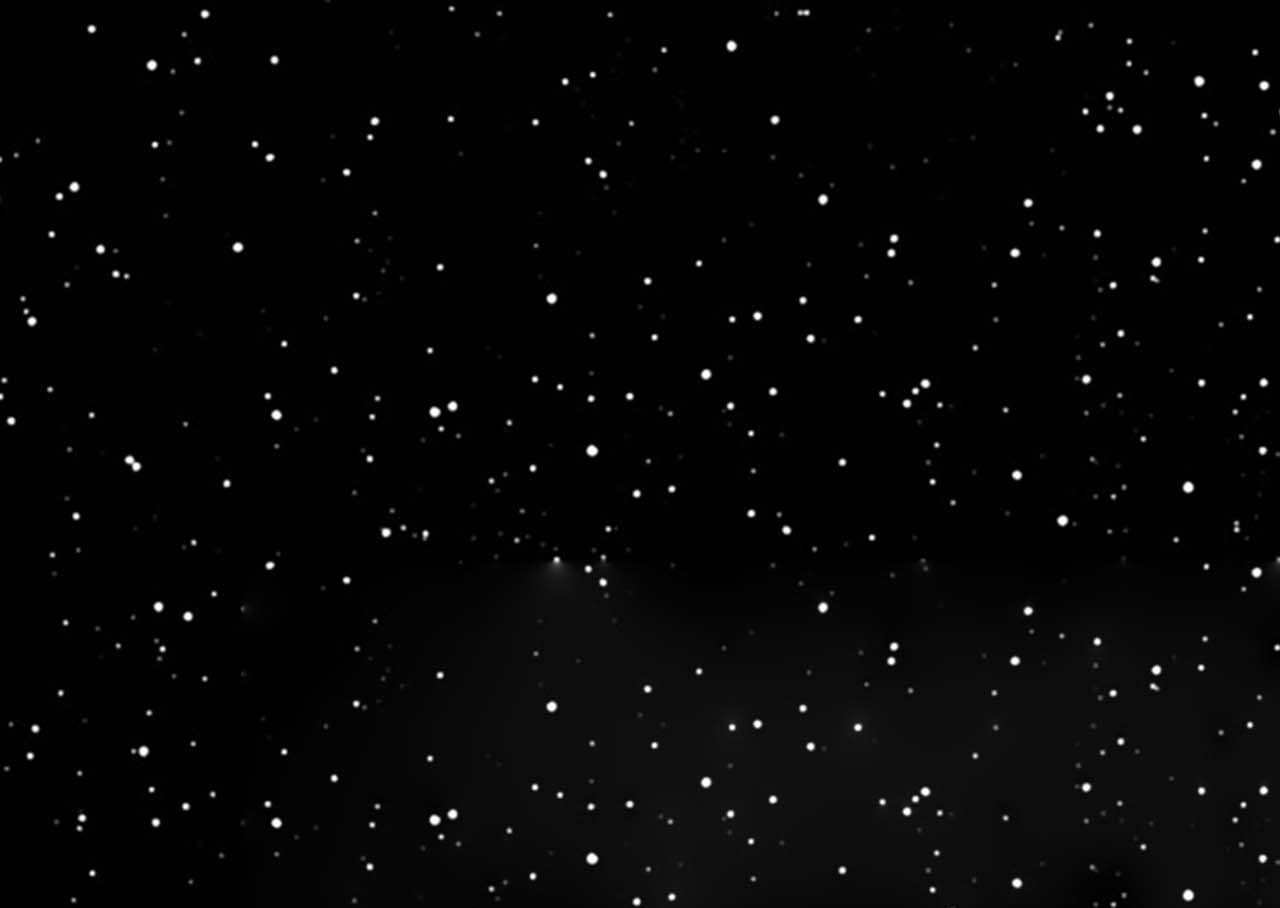
<file: index.html>
<!DOCTYPE html>
<html>
    <head>
        <title>Happy Birthday!</title>
        <link rel="stylesheet" href="indexStylesheet.css">
    </head>
    <body>
        <div id="flyingGif">
            <img src="imagesAndMedia/FlyingBirdTrans.gif" id="bird-flying-wrapper" class="bird-gif-wrapper-class">
            <img src="imagesAndMedia/FlyingBirdTrans.gif" id="bird-flipping-wrapper" class="bird-flipping-wrapper-class">
            <a href="wishes.html">
                <img src="imagesAndMedia/FlyingBirdTrans.gif" id="bird-messaging-wrapper" class="bird-messaging-wrapper-class">
            </a>
        </div>
        <div class="bubble bubble-bottom-left">
            <b>Hi Meena!!</b>
            This is Birdie, The Messenger.
            I've got a message for you!
            Click me to read it!
        </div>
    </body>
</html>
</file>
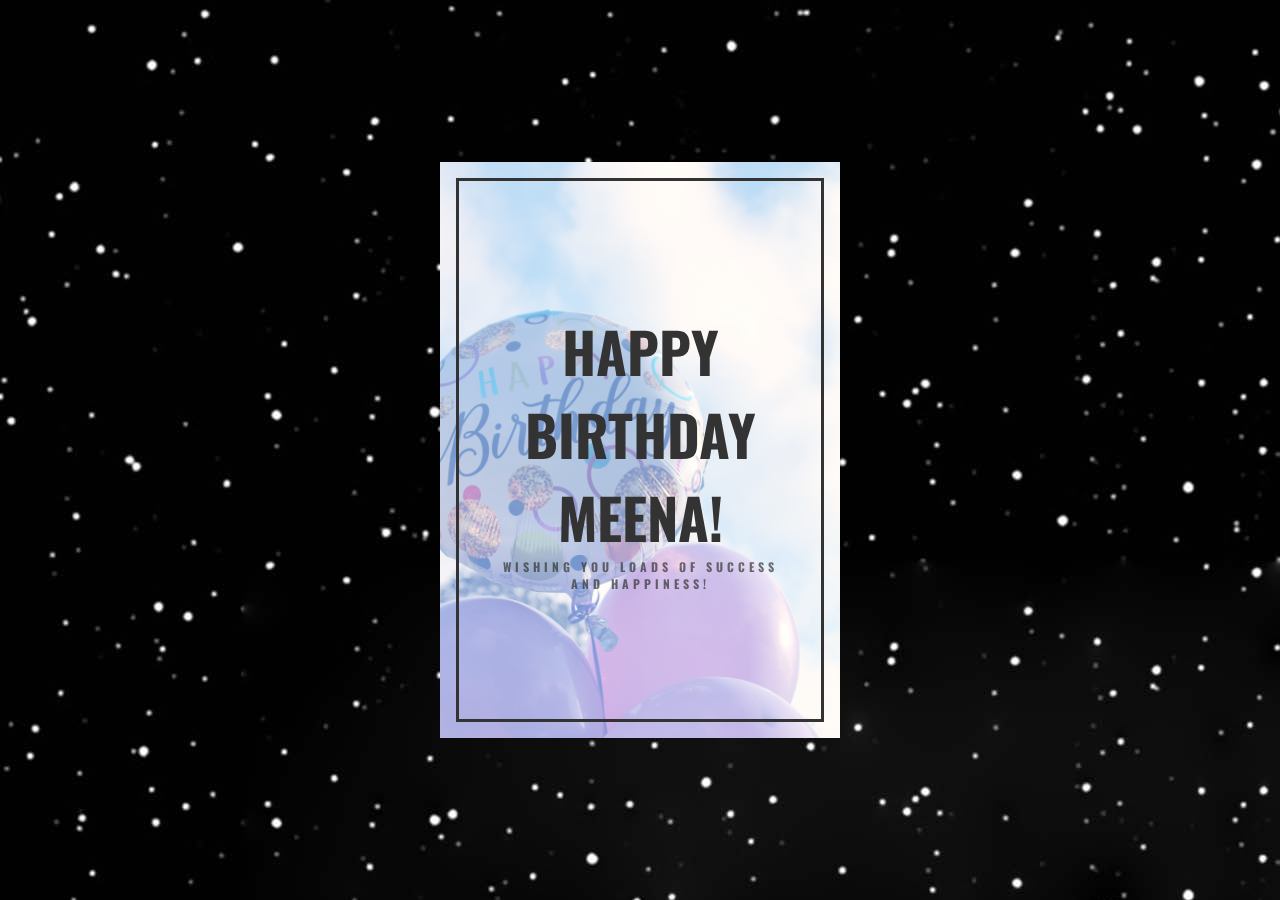
<file: message.html>
<html>
    <head>
        <title>Happy Birthday!</title>
        <link rel="stylesheet" href="messageStylesheet.css">
    </head>
    <body>
        <div class="card">
            <div class="card_content">
                <div class="card_front">
                    <h3 class="card_title">HAPPY BIRTHDAY MEENA!</h3>
                    <p class="card_subtitle">Wishing you loads of success and happiness!</p>
                </div>
                <div class="card_back">
                    <p class="card_body">
                        <span id="line1">Dear Meena,</span>
                        <span id="line2">
                            Happiiiiest Birthday Wishes!
                        </span>
                        <span id="line3">
                            Here's wishing one of the sweetest person that I ever got to know,
                            a very happy birthday! Wishing you a bright, healthy, exciting and successful year ahead.
                            May the year be as amazing as you!!!
                        </span>
                        <span id="line4">
                            <b>மாளா ஒளி கொண்ட ஞாயிறு போல் புன்னகை ஒளி எப்போதும் வீசட்டும்!
                            இனிய பிறந்த நாள் வாழ்த்துக்கள்!!!</b>
                        </span>
                    </p>
                </div>
            </div>
        </div>
        <div class="bubble bubble-bottom-left">
            Click on the card to flip!
        </div>
    </body>
</html>
</file>
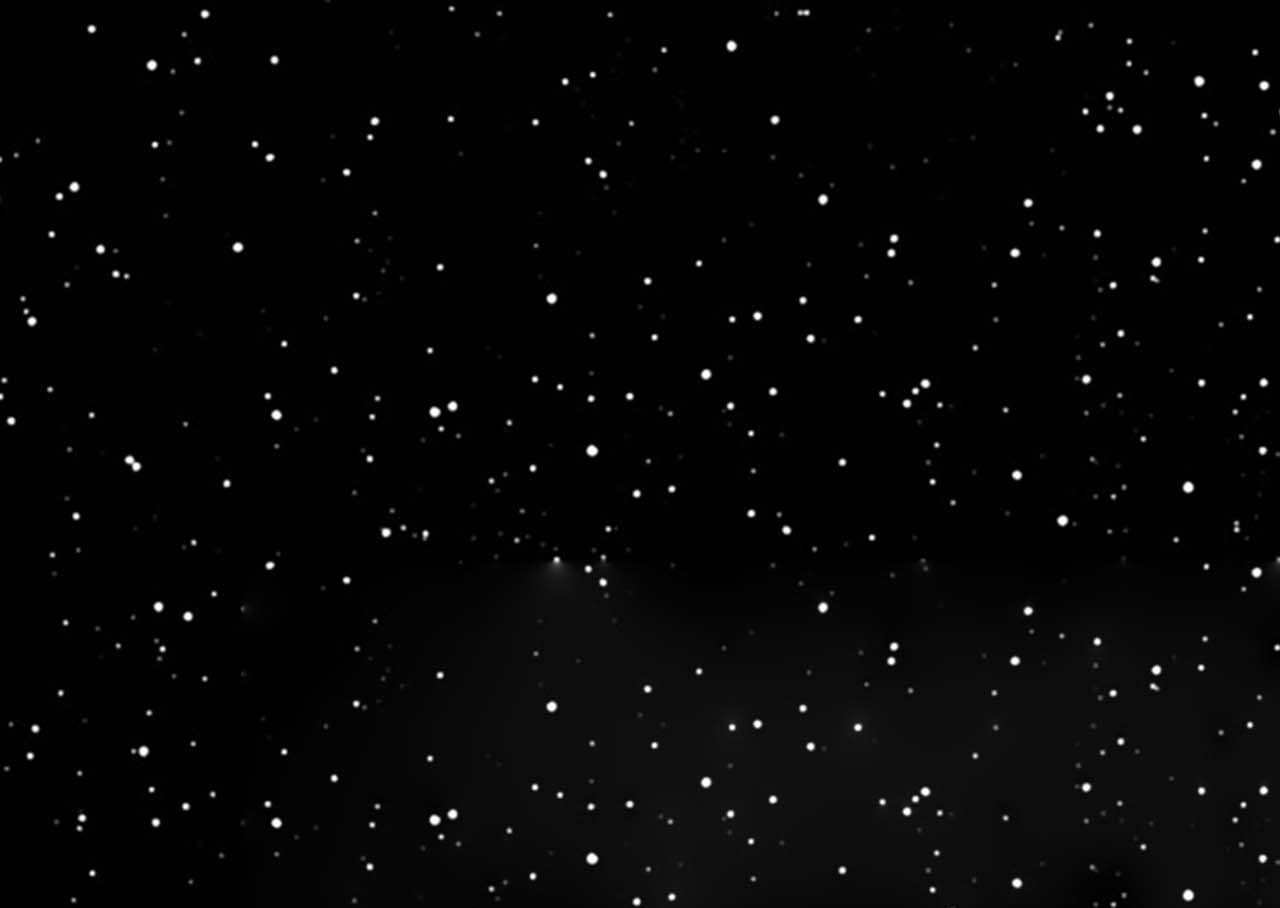
<file: wishes.html>
<!DOCTYPE html>
<html>
    <head>
        <title>Happy Birthday!</title>
        <link rel="stylesheet" href="wishesStylesheet.css">
    </head>
    <body onload="myFunction()">
        <div id="flyingGif">
            <img src="imagesAndMedia/FlyingBirdTrans.gif" id="bird-flying-wrapper" class="bird-gif-wrapper-class">
            <img src="imagesAndMedia/FlyingBirdTrans.gif" id="bird-messaging-wrapper" class="bird-messaging-wrapper-class">
        </div>
        <div id="theMessage">
            <div class="bubble bubble-bottom-left">
                Oh No!! I had one more thing to do before delivering you the message! I almost forgot it. 
                Got a poor memory, just like the guy who sent me! LOL!!
            </div>
            <div class="bubble2 bubble2-bottom-left">
                Turn up your volume a little Please!
                Here it comes!!!
            </div>
        <!--<div id="theMessage">-->
            <img src="imagesAndMedia/message-happy-birthday.jpg" id="messaage-pic-wrapper" class="messaage-pic-wrapper-class">
            <a href="message.html">
                <img src="imagesAndMedia/FlyingBirdTrans.gif" id="bird-messaging2-wrapper" class="bird-messaging2-wrapper-class">
            </a>
            <div class="bubble3 bubble3-bottom-left">
                <span id="content1"><b>WISHING MEENA BHARATHI, A VERY HAPPY BIRTHDAY!</b></span>
                <span id="content2">Now, click me again to read sent the message!</span>
            </div>
        </div>
        <script src="songScript.js"></script>
    </body>
</html>
</file>
<file: indexStylesheet.css>
body{
    width: 100%;
    height:100%;
    position: absolute;
    overflow: hidden;
    background-color: black;
    background-image: url("imagesAndMedia/Sky-Stars-Pattern.jpg");
}

.bird-gif-wrapprer-class{
    position: absolute;
    background-color : transparent;

}
.bird-flipping-wrapprer-class{
    position: absolute;
    background-color : transparent;

}
.bird-messaging-wrapprer-class{
    position: absolute;
    background-color : transparent;

}
#bird-flying-wrapper{
    background: transparent;
    position: absolute;
    opacity: 0;
    left: 100%;
    left: 150vw;
    top: 50vh;
    animation: fly 10s 1;
}
#bird-flipping-wrapper{
    position: absolute;
    left: 100%;
    left: 150vw;
    opacity: 0;
    top: 25vh;
    animation: flyflip 15s 1;
    animation-delay: 10s;
}
#bird-messaging-wrapper{
    position: absolute;
    left: 10vw;
    /*bottom: 140px;*/
    top:50vh;
    transform: rotateZ(-95deg);
    transform: rotateY(250deg);
    opacity: 0;
    animation: fadeIn 15s infinite;
    animation-delay: 25s;
}

@keyframes fly{
    0%{
        opacity: 1;
        /*left: 100%;*/
        left:150vw;
        top: 50vh;
    }
    25%{
        opacity: 1;
        top: 37.5vh;
    }
    50%{
        opacity: 1;
        top: 25vh;
    }
    75%{
        opacity: 1;
        top: 25vh;
    }
    100%{
        opacity: 1;
        left: -400px;
        top: 25vh;
    }
}

@keyframes flyflip{
    0%{
        opacity: 1;
        /*left: 100%;*/
        left: 150vw;
        top: 25vh;
    }
    6.25%{
        opacity: 1;
        left: 97vw;
        top: 25vh;
    }
    12.5%{
        opacity: 1;
        left: 70vw;
        top: 25vh;
    }
    18.75%{
        opacity: 1;
        left: 55vw;
        top: 25vh;
    }
    25%{
        opacity: 1;
        top: 25vh;
    }
    50%{
        opacity: 1;
        top: 30vh;
    }
    75%{
        opacity: 1;
        top: 40vh;
        bottom: 110px;
    }
    100%{
        opacity: 1;
        left: 10vw;
        top: 50vh;
        /*bottom: 140px;*/
        transform: rotateZ(-90deg);
        transform: rotateY(250deg);
    }
}
@keyframes fadeIn{
    from { opacity: 1; }
    to { opacity: 1; }
}
@keyframes fadeOut{
    from { opacity: 1; }
    to { opacity: 0; visibility: hidden;}
}
@keyframes fadeInRotate{
    from { opacity: 0; transform: rotate(0deg)}
    to { opacity: 1; transform: rotate(360deg);}
}
.bubble {
    position: relative;
    font-family: sans-serif;
    font-size: 30px;
    line-height: 24px;
    width: 330px;
    background: #fff;
    border-radius: 40px;
    padding: 24px;
    left:400px;
    top:50vh;
    text-align: center;
    color: #000;
    opacity: 0;
    animation: fadeInRotate 1s 1, fadeIn 1s infinite;
    animation-delay: 24s;
  }
  
  .bubble-bottom-left:before {
    content: "";
    width: 0px;
    height: 0px;
    position: absolute;
    border-left: 24px solid #fff;
    border-right: 12px solid transparent;
    border-top: 12px solid #fff;
    border-bottom: 20px solid transparent;
    left: 32px;
    bottom: -24px;
    opacity: 0;
    animation: fadeInRotate 1s 1, fadeIn 1s infinite;
    animation-delay: 24s;
  }
</file>
<file: messageStylesheet.css>
@import url('https://fonts.googleapis.com/css?family=Oswald:400,700');
@import url('https://fonts.googleapis.com/css?family=Hind+Madurai&display=swap');

:root{
    --level-one: translateZ(3rem);
    --level-two: translateZ(6rem);
    --level-three: translateZ(9rem);
    --fw-normal: 400;
    --fw-bold: 700;
    --clr: #b7c9e5;
}
*, *::before,*::after{
    box-sizing: border-box;
    margin: 0;
}
body {
    height: 100vh;
    display: grid;
    place-items: center;
    font-family: 'Oswald', sans-serif;
    background-image: url("imagesAndMedia/Sky-Stars-Pattern.jpg")
}
.card {
    width: 400px;
}
.card_content {
    text-align: center;
    position: relative;
    padding: 18em 6em;
    transition: transform 3s;
    transform-style: preserve-3d;
}
.card:hover .card_content {
    transform: rotateY(180deg);
}
.card_front{
    position: absolute;
    top: 0;
    bottom: 0;
    left: 0;
    right: 0;
    padding: 5em 3em;
    backface-visibility: hidden;
    transform-style: preserve-3d;
    display: grid;
    align-content: center;
    background-color: var(--clr);
    background-image: url(imagesAndMedia/CardBackground.jpg);
    background-size: cover;
    background-blend-mode: overlay;
    color: #333;
}
.card_front::before {
    content: '';
    position: absolute;
    --spacer: 1em;
    top: var(--spacer);
    bottom: var(--spacer);
    left: var(--spacer);
    right: var(--spacer);
    border: 3px solid currentColor;
    transform: var(--level-one);
}
.card_title {
    font-size: 3.5rem;
    transform: var(--level-three);
    /*order: 2;*/
    text-transform: uppercase;
}
.card_subtitle {
    transform: var(--level-two);
    text-transform: uppercase;
    letter-spacing: 4px;
    font-size: .75rem;
    font-weight: var(--fw-bold);
    opacity: .7;
}
.card_body {
    transform: var(--level-two);
    font-weight: var(fw-normal);
    font-size: 1.5rem;
    line-height: 1.6;
}
.card_back{
    position: absolute;
    top: 0;
    bottom: 0;
    left: 0;
    right: 0;
    padding: 5em 3em;
    backface-visibility: hidden;
    transform-style: preserve-3d;
    display: grid;
    align-content: center;
    text-justify: left;
    transform: rotateY(.5turn);
    /*color: var(--clr);*/
    color: wheat;
    background: #333;
}
#line1::after{
    content: "\a";
    white-space: pre-line;
}
#line2::after{
    content: "\a";
    white-space: pre-line;
}
#line3::after{
    content: "\a";
    white-space: pre-line;
}
#line4{
    font-family: 'Hind Madurai', sans-serif;
}
.bubble {
    position: absolute;
    font-family: sans-serif;
    font-size: 32px;
    line-height: 24px;
    width: 330px;
    background: #fff;
    border-radius: 40px;
    padding: 24px;
    left:10px;
    top:10vh;
    text-align: center;
    opacity: 0;
    animation: fadeOut 5s 1;
    animation-delay: 5s;
}
  
@keyframes fadeOut{
    0% { opacity: 1; }
    90%{opacity: 1;}
    100% { opacity: 0; }
}
</file>
<file: wishesStylesheet.css>
body{
    width: 100%;
    height:100%;
    position: absolute;
    overflow: hidden;
    background-color: black;
    background-image: url("imagesAndMedia/Sky-Stars-Pattern.jpg")
}
.bird-gif-wrapprer-class{
    position: absolute;
    background-color : transparent;

}
.bird-messaging-wrapprer-class{
    position: absolute;
    background-color : transparent;
}
#bird-flying-wrapper{
    background: transparent;
    position: absolute;
    /*left:100%;*/
    left: 10vw;
    top: 50vh;
    opacity: 0;
    animation: flyflip 10s 1;
}
#bird-messaging-wrapper{
    position: absolute;
    left: 800px;
    top: 50vh;
    transform: rotateZ(-30deg);
    transform: rotateY(30deg);
    opacity: 0;
    animation: fadeIn 20s 1;
    animation-delay: 10s;
}
@keyframes flyflip{
    0%{
        /*left: 80px;
        bottom: 140px;*/
        left: 10vw;
        top: 50vh;
        transform: rotateZ(-95deg);
        transform: rotateY(250deg);
        opacity: 1;
    }
    25%{
        top: 37.5vh;
    }
    50%{
        top: 25vh;
    }
    75%{
        
        top: 37.5vh;
    }
    100%{
        left: 800px;
        top: 50vh;
        transform: rotateZ(-30deg);
        transform: rotateY(30deg);
        /*visibility: hidden;*/
        opacity: 1;
    }
}
@keyframes fadeIn{
    from { opacity: 1; }
    to { opacity: 1; }
}
@keyframes fadeInRotate{
    from { opacity: 0; transform: rotate(0deg);}
    to { opacity: 1; transform: rotate(360deg);}
}
@keyframes fadeOut{
    0% { opacity: 1; }
    90%{opacity: 1;}
    100% { opacity: 0; }
}
.bubble {
    position: relative;
    font-family: sans-serif;
    font-size: 32px;
    line-height: 24px;
    width: 330px;
    background: #fff;
    border-radius: 40px;
    padding: 24px;
    left:450px;
    top:40vh;
    text-align: center;
    opacity: 0;
    animation: fadeOut 15s 1;
    animation-delay: 10s;
  }
  
  .bubble-bottom-left:before {
    content: "";
    width: 0px;
    height: 0px;
    position: absolute;
    border-left: 24px solid #fff;
    border-right: 12px solid transparent;
    border-top: 12px solid #fff;
    border-bottom: 20px solid transparent;
    left: 258px;
    bottom: -24px;
    opacity: 0;
    transform: rotateZ(90deg);
    animation: fadeOut 15s 1;
    animation-delay: 10s;
  }
  .bubble2 {
    position: absolute;
    font-family: sans-serif;
    font-size: 30px;
    line-height: 24px;
    width: 330px;
    background: #fff;
    border-radius: 40px;
    padding: 24px;
    left:450px;
    top:50vh;
    text-align: center;
    opacity: 0;
    animation: fadeOut 5s 1;
    animation-delay: 25s;
  }
  
  .bubble2-bottom-left:before {
    content: "";
    width: 0px;
    height: 0px;
    position: absolute;
    border-left: 24px solid #fff;
    border-right: 12px solid transparent;
    border-top: 12px solid #fff;
    border-bottom: 20px solid transparent;
    left: 258px;
    bottom: -24px;
    opacity: 0;
    transform: rotateZ(90deg);
    animation: fadeOut 5s 1;
    animation-delay: 25s;
  }
  .messaage-pic-wrapper-class{
    position: absolute;
    background-color : transparent;
  }
  #messaage-pic-wrapper{
    position: absolute;
    /*left: 400px;
    bottom: 100px;
    text-align: center;*/
    top: 26vh;
    left: 28vw;
    opacity: 0;
    animation: fadeInRotate 1s 1, fadeIn 1s 24;
    animation-delay: 30500ms;
  }
  .bird-messaging2-wrapprer-class{
    position: absolute;
    background-color : transparent;
}
#bird-messaging2-wrapper{
    position: absolute;
    left: 800px;
    top: 50vh;
    transform: rotateZ(-30deg);
    transform: rotateY(30deg);
    opacity: 0;
    animation: fadeIn 15s infinite;
    animation-delay: 55s;
}
.bubble3 {
    position: absolute;
    font-family: sans-serif;
    font-size: 30px;
    line-height: 24px;
    width: 330px;
    background: #fff;
    border-radius: 40px;
    padding: 24px;
    left:450px;
    top:50vh;
    text-align: center;
    opacity: 0;
    animation: fadeIn 15s infinite;
    animation-delay: 55s;
  }
  
  .bubble3-bottom-left:before {
    content: "";
    width: 0px;
    height: 0px;
    position: absolute;
    border-left: 24px solid #fff;
    border-right: 12px solid transparent;
    border-top: 12px solid #fff;
    border-bottom: 20px solid transparent;
    left: 258px;
    bottom: -24px;
    opacity: 0;
    transform: rotateZ(90deg);
    animation: fadeIn 15s infinite;
    animation-delay: 55s;
  }
  #content1::after{
      content: "\a";
      white-space: pre;
  }
</file>
